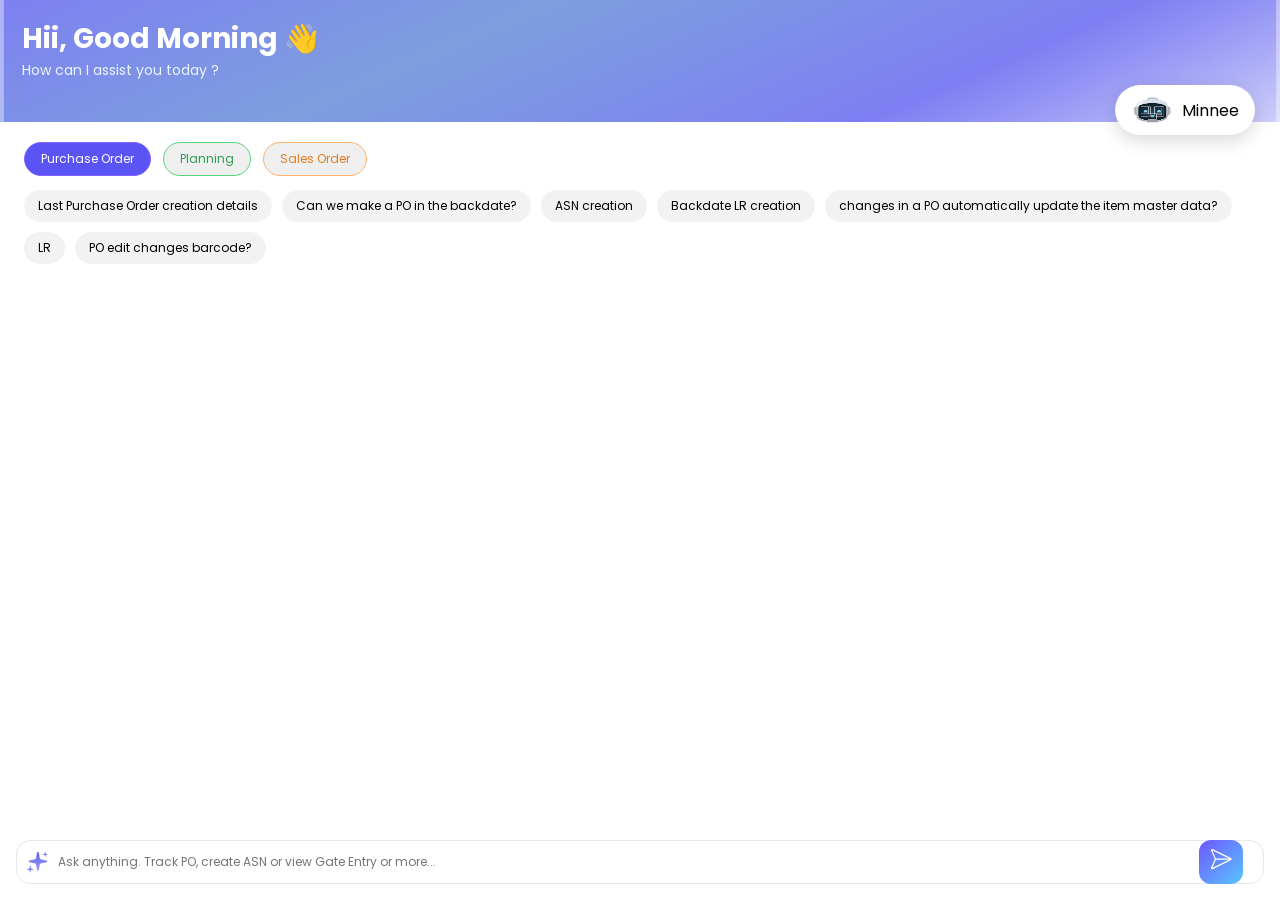
<file: index.html>
<!DOCTYPE html>
<html lang="en">
<head>
  <meta charset="UTF-8">
  <meta name="viewport" content="width=device-width, initial-scale=1.0">
  <title>Minnee Chatbot</title>

  <script src="https://sachinbarethtc.github.io/minnee_2/chatbot.js"></script>
  <link rel="stylesheet" href="css/style.css">
</head>

<body>

<div id="chatbot" class="chatbot">

  <!-- HEADER -->
  <div class="chat-header">
    <img src="assets/shapes/header-shape.svg" class="header-svg">
    <div class="header-text">
      <h2>Hii, Good Morning 👋</h2>
      <p>How can I assist you today ?</p>
    </div>
  </div>

  <!-- BADGE -->
  <div class="minnee-badge">
    <img src="assets/shapes/Robot.svg" class="badge-icon">
    <span>Minnee</span>
  </div>

  <!-- BODY -->
  <div class="chat-body">

    <div class="category-row">
      <button class="cat purple active">Purchase Order</button>
      <button class="cat green">Planning</button>
      <button class="cat orange">Sales Order</button>
    </div>

    <div class="suggestions">
      <button class="chip">Last Purchase Order creation details</button>
      <button class="chip">Can we make a PO in the backdate?</button>
      <button class="chip">ASN creation</button>
      <button class="chip">Backdate LR creation</button>
      <button class="chip">changes in a PO automatically update the item master data?</button>
      <button class="chip">LR</button>
      <button class="chip">PO edit changes barcode?</button>
    </div>

    <div id="chatMessages" class="chat-messages"></div>
  </div>

  <!-- FOOTER -->
  <div class="chat-footer">
    <img src="assets/shapes/ai.svg" class="ai-icon">

    <input
      id="poInput"
      placeholder="Ask anything. Track PO, create ASN or view Gate Entry or more..."
    >

    <button class="send-btn">
      <img src="assets/shapes/send-btn.svg" class="send-icon">
    </button>

    <div id="poDropdown" class="po-dropdown">
      <div id="poList" class="po-list"></div>
      <div id="poError" class="po-error"></div>
    </div>
  </div>

</div>

<script src="js/script.js"></script>
</body>
</html>
</file>
<file: css/style.css>
@import url('https://fonts.googleapis.com/css2?family=Poppins:wght@300;400;500;600;700&display=swap');

* {
  margin: 0;
  padding: 0;
  box-sizing: border-box;
  font-family: "Poppins", sans-serif;
}

body {
  background: #ffffff;
  overflow: hidden;
}

/* FULL PAGE CHATBOT */
.chatbot {
  position: relative;
  width: 100vw;
  height: 100vh;
  background: white;
}

/* HEADER */
.chat-header {
  position: relative;
  height: 122px;
  overflow: hidden;
}

.header-svg {
  width: 100%;
  height: 100%;
  object-fit: cover;
}

.header-text {
  position: absolute;
  top: 18px;
  left: 22px;
}

.header-text h2 {
  font-size: 28px;
  font-weight: 700;
  color: white;
}

.header-text p {
  font-size: 14px;
  color: #eaf4ff;
}

/* BADGE */
.minnee-badge {
  position: absolute;
  top: 85px;
  right: 25px;
  background: white;
  padding: 12px 16px;
  border-radius: 999px;
  display: flex;
  align-items: center;
  gap: 8px;
  box-shadow: 0 6px 18px rgba(0,0,0,0.15);
}

.badge-icon {
  height: 26px;
}

/* BODY */
.chat-body {
  position: absolute;
  top: 122px;
  bottom: 70px;
  left: 0;
  right: 0;
  padding: 20px 24px;
  overflow-y: auto;
}

/* CATEGORY */
.category-row {
  display: flex;
  gap: 12px;
}

.cat {
  padding: 7px 16px;
  border-radius: 40px;
  border: 1px solid;
  cursor: pointer;
  font-size: 12px;
}

.purple { border-color: #7b63ff; color: #6f56ff; }
.green { border-color: #57d77b; color: #2f9d51; }
.orange { border-color: #ffb46a; color: #e57b22; }

.cat.active {
  background: #5b54f5;
  color: white;
}

/* SUGGESTIONS */
.suggestions {
  margin-top: 14px;
  display: flex;
  flex-wrap: wrap;
  gap: 10px;
}

.chip {
  padding: 7px 14px;
  background: #f2f2f2;
  border-radius: 20px;
  border: none;
  font-size: 12px;
  cursor: pointer;
}

/* MESSAGES */
.chat-messages {
  margin-top: 20px;
  display: flex;
  flex-direction: column;
  gap: 12px;
}

.msg-bubble {
  align-self: flex-end;
  background: #5D5FEF;
  color: white;
  padding: 8px 14px;
  border-radius: 18px;
  font-size: 12px;
  max-width: 60%;
}

.bot-bubble {
  align-self: flex-start;
  background: #f1f1f1;
  color: black;
  padding: 8px 14px;
  border-radius: 18px;
  font-size: 12px;
  max-width: 60%;
}

/* FOOTER */
.chat-footer {
  position: absolute;
  bottom: 16px;
  left: 16px;
  right: 16px;
  height: 44px;
  display: flex;
  align-items: center;
  gap: 10px;
  border: 1px solid #e5e7eb;
  border-radius: 14px;
  padding: 6px 10px;
}

.chat-footer input {
  flex: 1;
  border: none;
  outline: none;
  font-size: 12px;
}

.send-btn {
  background: linear-gradient(135deg,#6f56ff,#57c6ff);
  border: none;
  width: 44px;
  height: 44px;
  border-radius: 12px;
  cursor: pointer;
}
</file>
